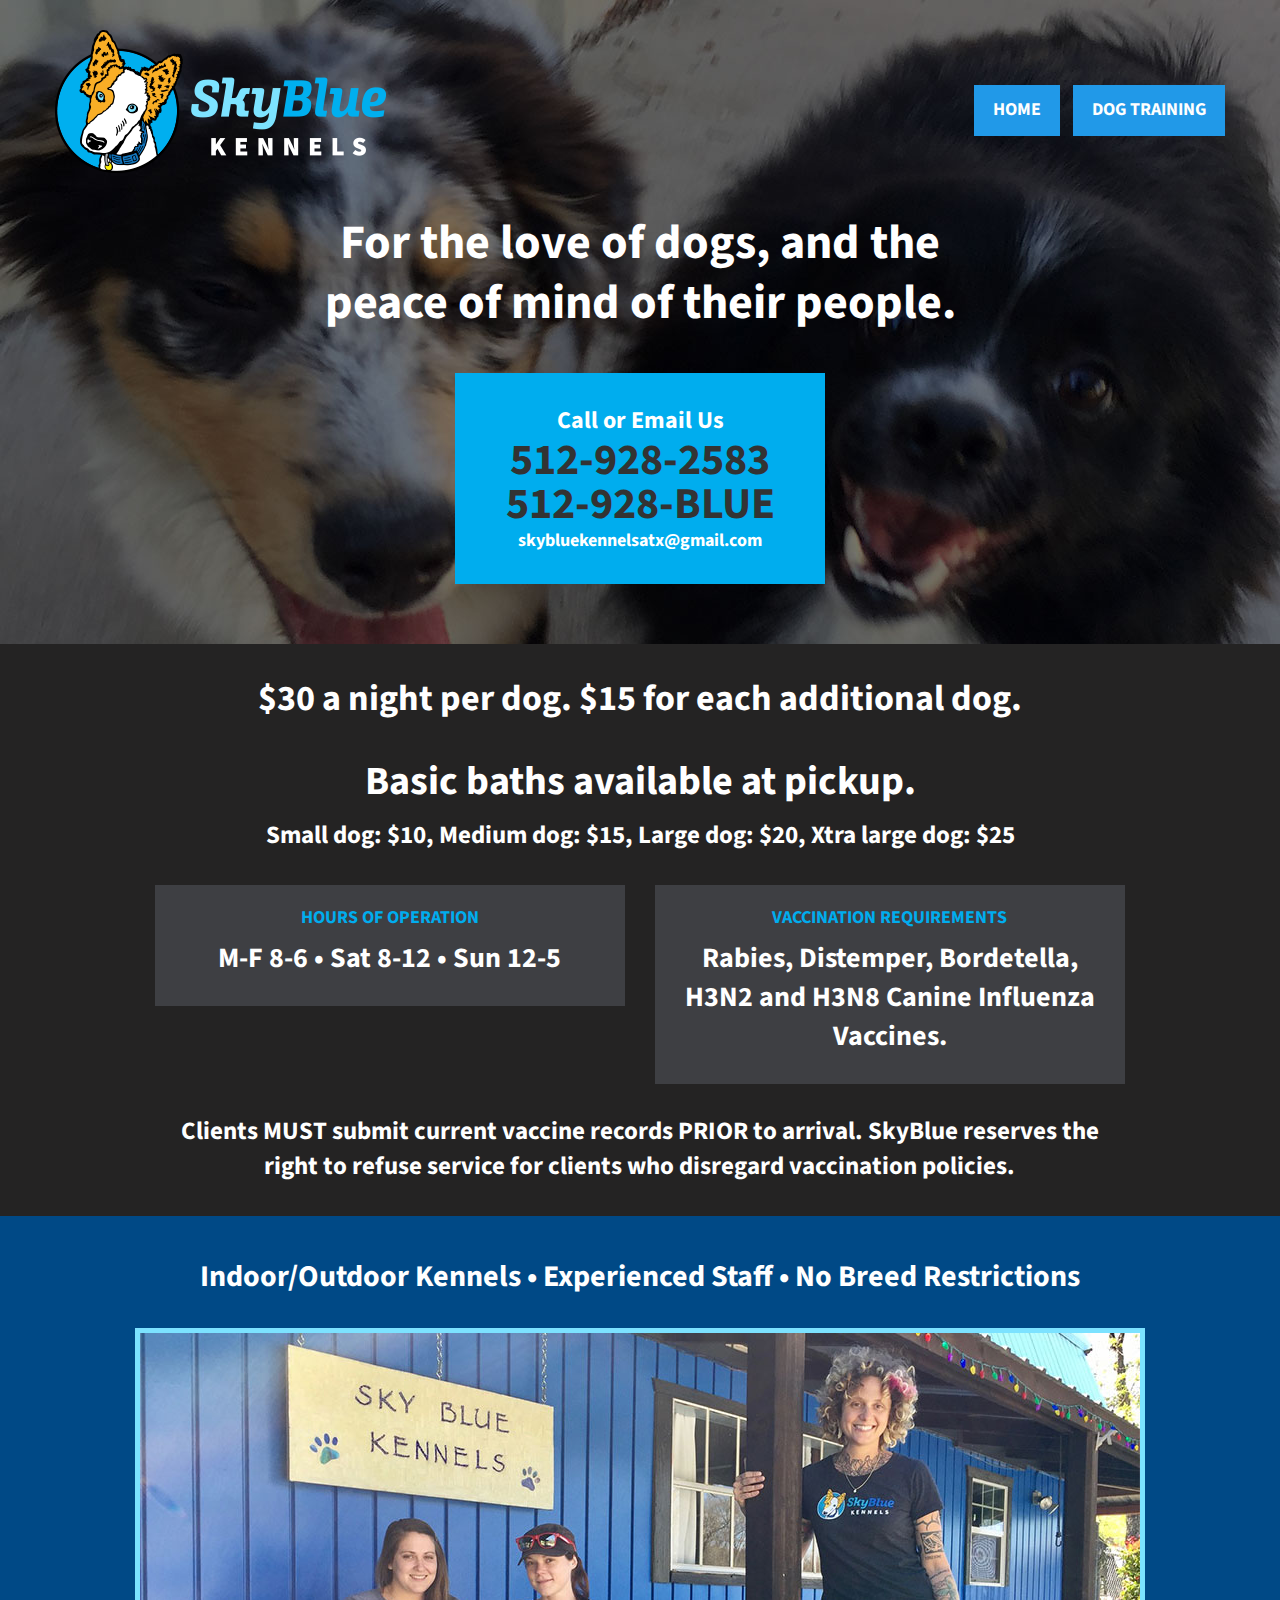
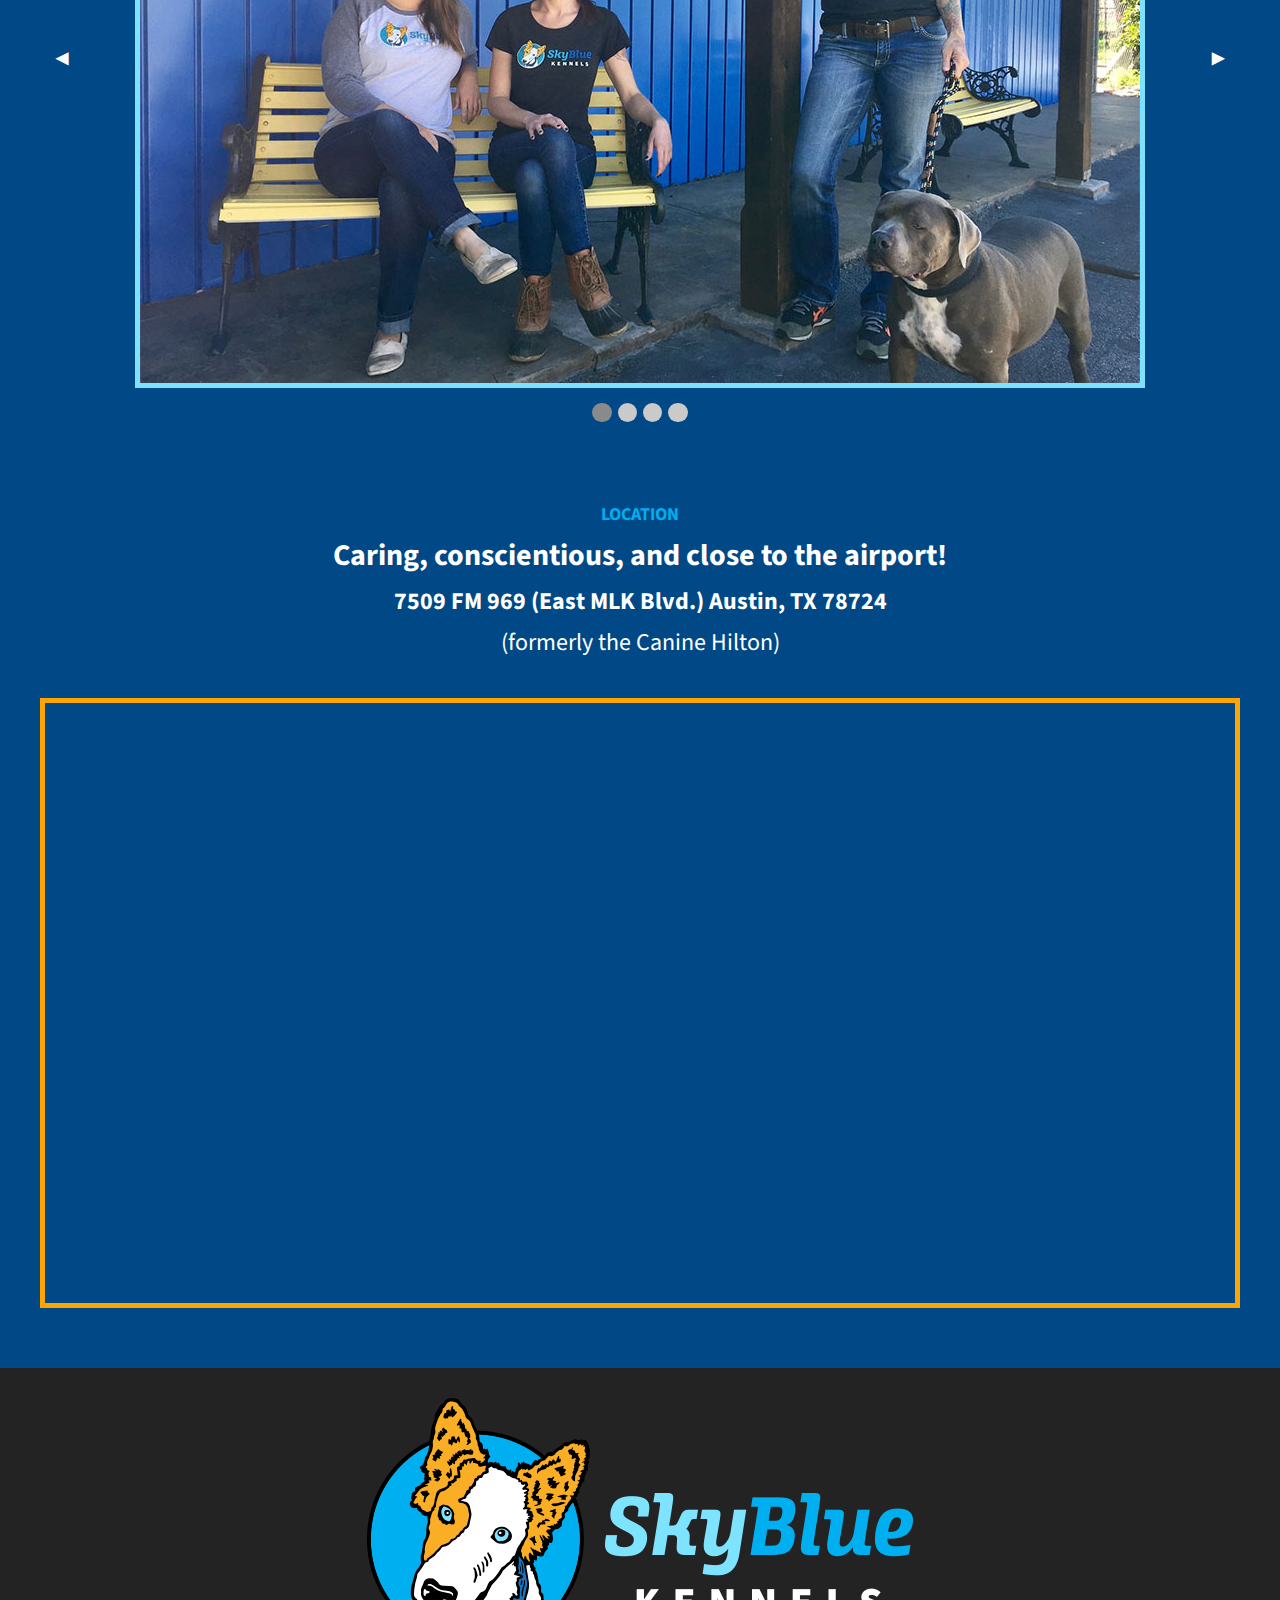
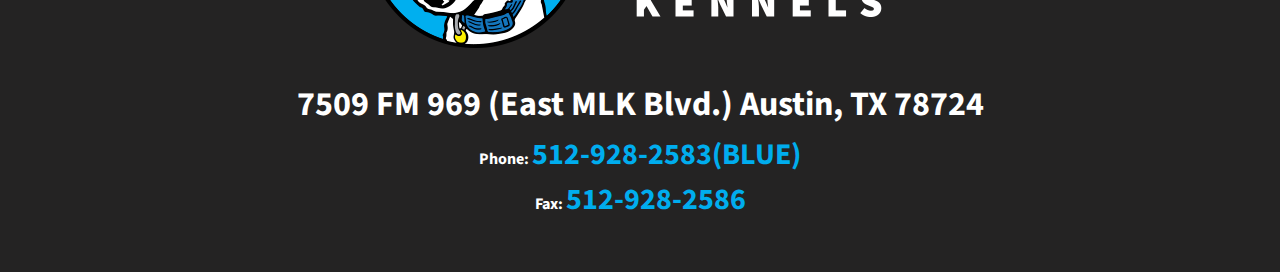
<file: index.html>
<!doctype html>
<html class="no-js" lang="en" dir="ltr">
<head>
    <meta charset="utf-8">
    <meta http-equiv="x-ua-compatible" content="ie=edge">
    <meta name="viewport" content="width=device-width, initial-scale=1.0">
    <title>SkyBlue Kennels Austin Texas</title>

    <!-- OG Tags -->
    <meta property="og:title" content="SkyBlue Kennels Austin Texas" />
    <meta property="og:type" content="website" />
    <meta property="og:url" content="http://www.skybluekennelsatx.com/" />
    <meta property="og:image" content="http://www.skybluekennelsatx.com/images/SkyBlue_logo.jpg" />
    <meta property="og:site_name" content="SkyBlue Kennels"/>
    <meta property="og:description" content="Indoor/Outdoor Kennels • Experienced Staff"/>

    <link rel="stylesheet" href="css/foundation.css">
    <link rel="stylesheet" href="css/app.css">
    <link href="https://fonts.googleapis.com/css?family=Source+Sans+Pro:400,700" rel="stylesheet">
</head>
<body>
    <div class="page-wrapper">
        <section class="hero section-container">
            <div class="row">
                <div class="small-12 medium-6 columns">
                    <div class="header-logo">
                        <img src="images/skyblue_kennels_logo.png" title="SkyBlue Kennels Austin" alt="SkyBlue Logo">
                    </div>
                </div>
                <div class="small-12 medium-6 columns">
                    <div class="primary-nav">
                        <ul>
                            <li><a href="index.html" class="button">Home</a></li>
                            <li><a href="dog-training.html" class="button">Dog Training</a></li>
                        </ul>
                    </div>
                </div>
                <div class="small-12 medium-6 columns">
                    <div class="mobile-hero show-for-small-only">
                         <img src="images/hero_dogs.jpg" title="SkyBlue Kennels Austin" alt="SkyBlue Logo">
                    </div>
                </div>
            <div class="row">
                <div class="small-12 medium-8 medium-push-2 columns text-center">
                    <div class="hero-content text-center">
                        <h1>For the love of dogs, and the <br class="hide-for-small-only hide-for-medium-only">peace of mind of their people.</h1>
                    </div>
                    <div class="call-to-action text-center">
                        <span>Call or Email Us</span>
                        <a href="tel:1-512-928-2583" class="phone">512-928-2583<br>512-928-BLUE</a>
                        <a href="mailto:skybluekennelsatx@gmail.com" class="email">skybluekennelsatx@gmail.com</a>
                    </div>
                </div>
            </div>
        </section>

        <section class="kennel-details text-center banner">
            <div class="row">
                <div class="small-12 columns">
                    <h1>$30 a night per dog. $15 for each additional dog.</h1>
                    <h2>Basic baths available at pickup.</h2>
                    <h4>Small dog: $10, Medium dog: $15, Large dog: $20, Xtra large dog: $25</h4><br>
                </div>
            </div>
            <div class="row">
                <div class="small-12 medium-10 medium-push-1 columns">
                    <div class="row">
                        <div class="small-12 medium-6 columns">
                            <div class="callout-box">
                                <h2 class="blue">Hours of Operation</h2>
                                <h3>M-F  8-6 • Sat 8-12 • Sun 12-5</h3>
                            </div>
                        </div>
                        <div class="small-12 medium-6 columns">
                            <div class="callout-box">
                                <h2 class="blue">Vaccination Requirements</h2>
                                <h3>Rabies, Distemper, Bordetella, H3N2 and H3N8 Canine Influenza Vaccines.</h3>
                            </div>
                        </div>
                        <div class="small-12 medium-12 columns">
                            <h4>Clients MUST submit current vaccine records PRIOR to arrival.  SkyBlue reserves the right to refuse service for clients who disregard vaccination policies.</h4><br>
                        </div>
                    </div>
                </div>
            </div>
        </section>

        <section class="slide-show text-center section-container">
            <div class="row">
                <div class="small-12 columns">
                    <h1>Indoor/Outdoor Kennels • Experienced Staff • No Breed Restrictions</h1>
                </div>
            </div>
            <div class="row">
                <div class="orbit" role="region" aria-label="Favorite Space Pictures" data-orbit>
                    <ul class="orbit-container">
                        <button class="orbit-previous"><span class="show-for-sr">Previous Slide</span>&#9664;&#xFE0E;</button>
                        <button class="orbit-next"><span class="show-for-sr">Next Slide</span>&#9654;&#xFE0E;</button>
                        <li class="is-active orbit-slide">
                            <img src="images/home_gallery/01.jpg" title="SkyBlue Kennels Austin">
                        </li>
                        <li class="orbit-slide">
                            <img src="images/home_gallery/02.jpg" title="SkyBlue Kennels Austin">
                        </li>
                        <li class="orbit-slide">
                            <img src="images/home_gallery/03.jpg" title="SkyBlue Kennels Austin">
                        </li>
                        <li class="orbit-slide">
                            <img src="images/home_gallery/04.jpg" title="SkyBlue Kennels Austin">
                        </li>
                        <li class="orbit-slide">
                            <img src="images/home_gallery/05.jpg" title="SkyBlue Kennels Austin">
                        </li>
                        <li class="orbit-slide">
                            <img src="images/home_gallery/06.jpg" title="SkyBlue Kennels Austin">
                        </li>
                        <li class="orbit-slide">
                            <img src="images/home_gallery/07.jpg" title="SkyBlue Kennels Austin">
                        </li>
                        <li class="orbit-slide">
                            <img src="images/home_gallery/08.jpg" title="SkyBlue Kennels Austin">
                        </li>
                        <li class="orbit-slide">
                            <img src="images/home_gallery/09.jpg" title="SkyBlue Kennels Austin">
                        </li>
                        <li class="orbit-slide">
                            <img src="images/home_gallery/10.jpg" title="SkyBlue Kennels Austin">
                        </li>
                        <li class="orbit-slide">
                            <img src="images/home_gallery/11.jpg" title="SkyBlue Kennels Austin">
                        </li>
                        <li class="orbit-slide">
                            <img src="images/home_gallery/12.jpg" title="SkyBlue Kennels Austin">
                        </li>
                        <li class="orbit-slide">
                            <img src="images/home_gallery/13.jpg" title="SkyBlue Kennels Austin">
                        </li>
                        <li class="orbit-slide">
                            <img src="images/home_gallery/14.jpg" title="SkyBlue Kennels Austin">
                        </li>
                        <li class="orbit-slide">
                            <img src="images/home_gallery/15.jpg" title="SkyBlue Kennels Austin">
                        </li>
                        <li class="orbit-slide">
                            <img src="images/home_gallery/16.jpg" title="SkyBlue Kennels Austin">
                        </li>
                        <li class="orbit-slide">
                            <img src="images/home_gallery/17.jpg" title="SkyBlue Kennels Austin">
                        </li>
                        <li class="orbit-slide">
                            <img src="images/home_gallery/18.jpg" title="SkyBlue Kennels Austin">
                        </li>
                        <li class="orbit-slide">
                            <img src="images/home_gallery/19.jpg" title="SkyBlue Kennels Austin">
                        </li>
                    </ul>
                    <nav class="orbit-bullets">
                        <button class="is-active" data-slide="0"><span class="show-for-sr">First slide details.</span><span class="show-for-sr">Current Slide</span></button>
                        <button data-slide="1"><span class="show-for-sr">Second slide details.</span></button>
                        <button data-slide="2"><span class="show-for-sr">Third slide details.</span></button>
                        <button data-slide="3"><span class="show-for-sr">Fourth slide details.</span></button>
                    </nav>
                </div>
            </div>
        </section>

        <section class="location text-center section-container">
            <div class="row">
                <div class="small-12 columns location-content">
                    <h3 class="blue">LOCATION</h3>
                    <h1>Caring, conscientious, and close to the airport!</h1>
                    <h2><strong>7509 FM 969 (East MLK Blvd.) Austin, TX 78724</strong></h2>
                    <h2>(formerly the Canine Hilton)</h2>
                </div>
                <div class="small-12 columns location-map">
                    <iframe src="https://www.google.com/maps/d/embed?mid=1i-nxMq_9igDwsfo3svnJ-G4Ioro" width="100%" height="600"></iframe>
                </div>
            </div>
        </section>

        <section class="footer banner text-center">
            <div class="row">
                <div class="small-12 columns">
                    <img src="images/skyblue_footer_logo.png" title="SkyBlue Kennels Austin">
                    <p>7509 FM 969 (East MLK Blvd.) Austin, TX 78724</p>
                    Phone: <a href="tel:1-512-928-2583" class="phone">512-928-2583(BLUE)</a>
                    <br>
                    Fax: <a href="fax:1-512-928-2586">512-928-2586</a>
                </div>
            </div>
        </section>
    </div>
</div>

<script src="js/vendor/jquery.js"></script>
<script src="js/vendor/what-input.js"></script>
<script src="js/vendor/foundation.js"></script>
<script src="js/app.js"></script>
</body>
</html>
</file>
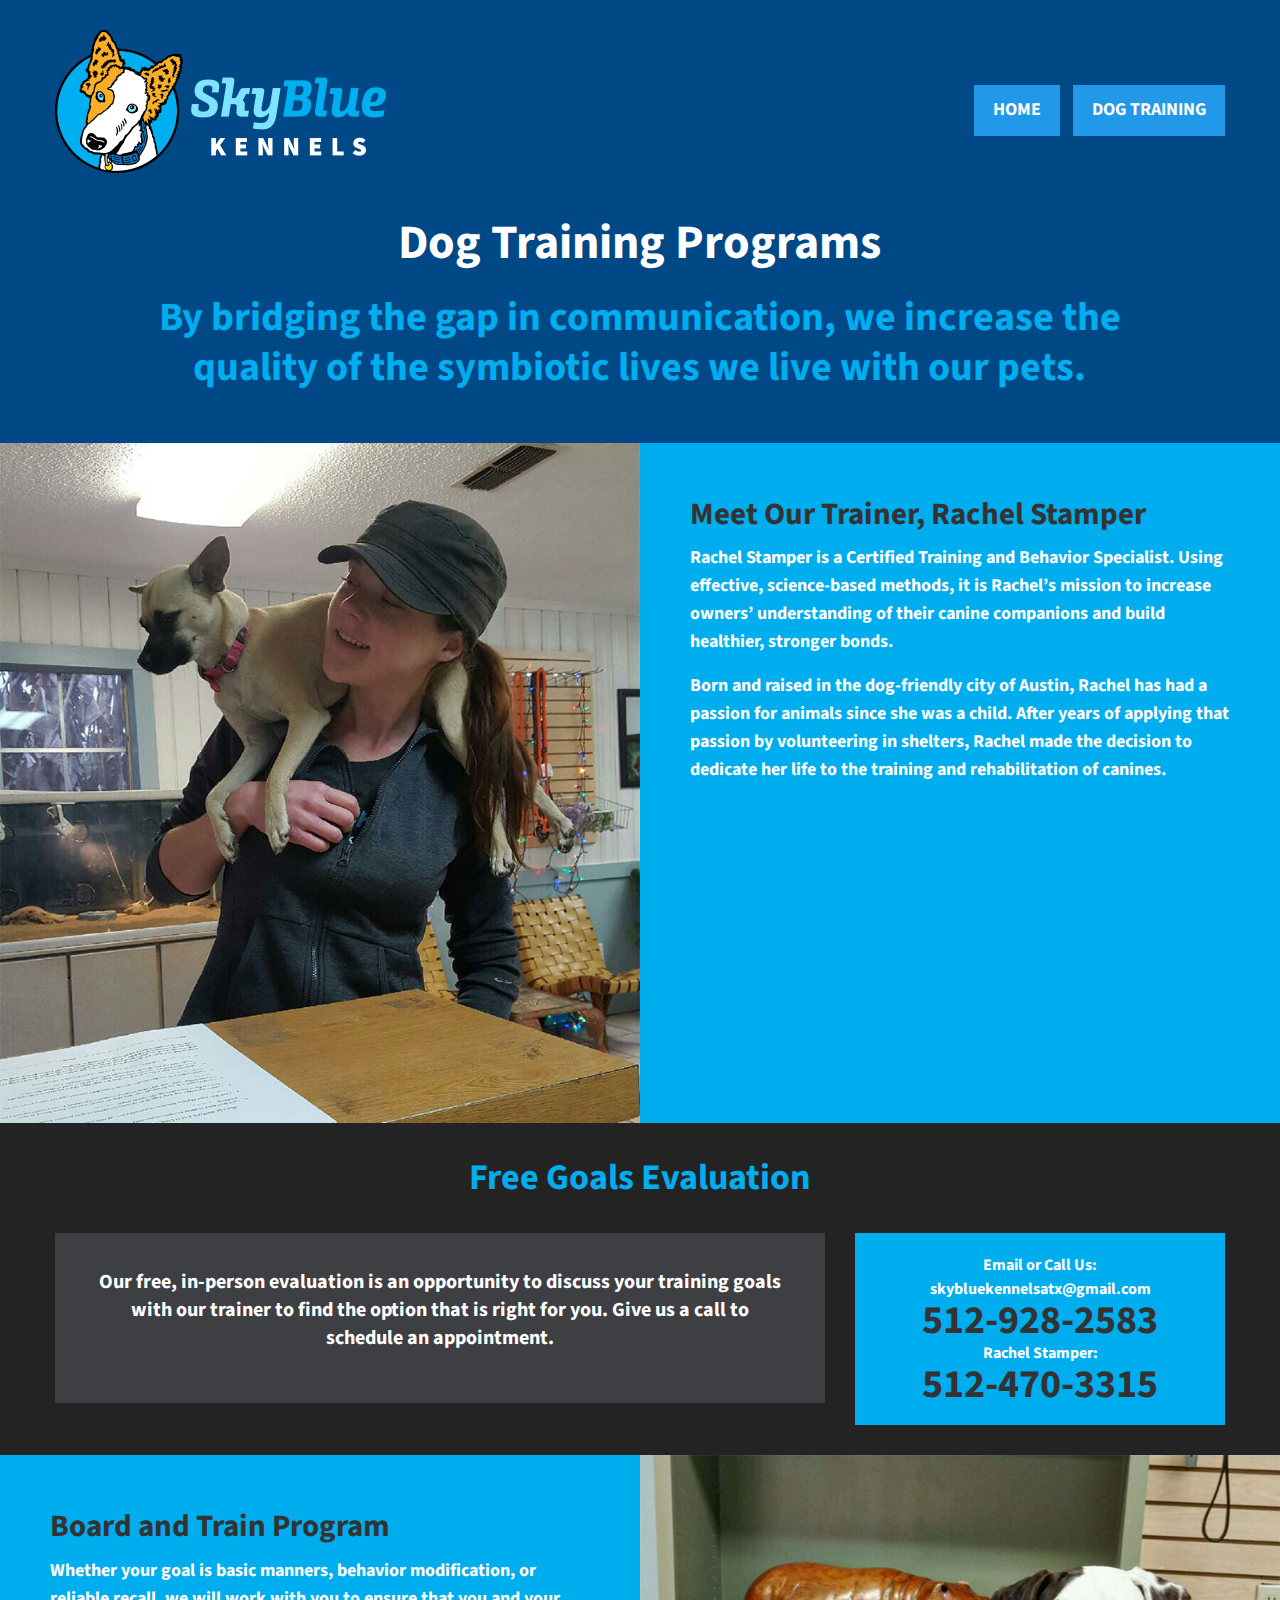
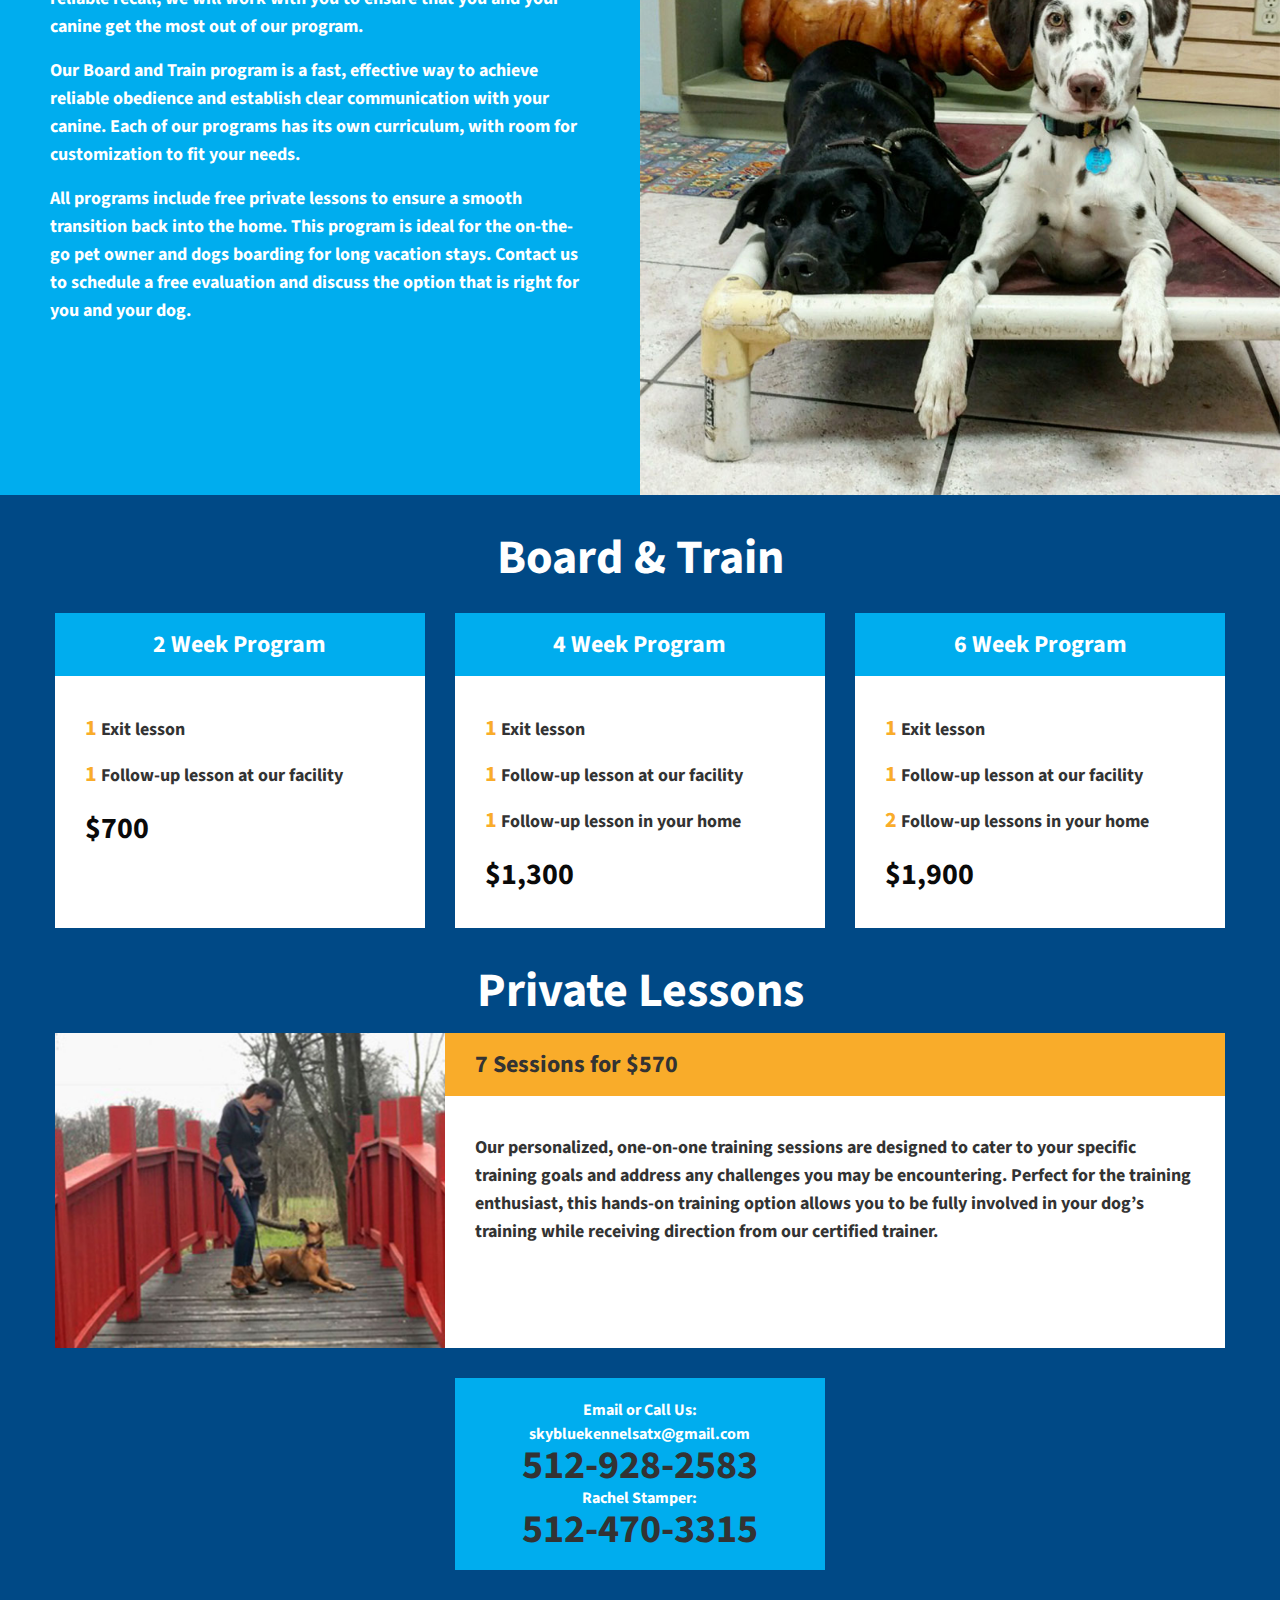
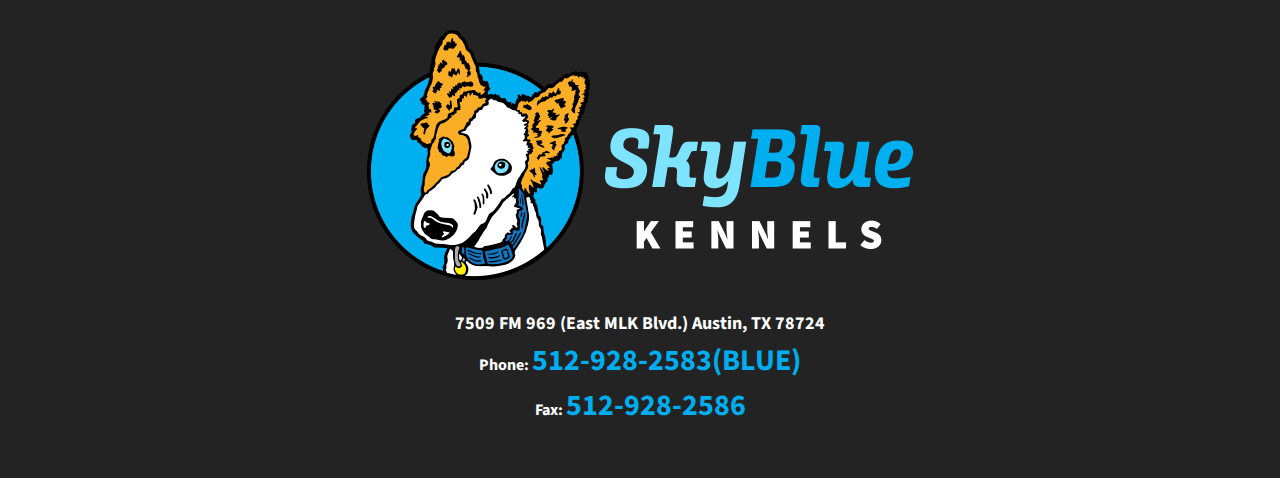
<file: dog-training.html>
<!doctype html>
<html class="no-js" lang="en" dir="ltr">
<head>
    <meta charset="utf-8">
    <meta http-equiv="x-ua-compatible" content="ie=edge">
    <meta name="viewport" content="width=device-width, initial-scale=1.0">
    <title>SkyBlue Kennels - Dog Training</title>

    <!-- OG Tags -->
    <meta property="og:title" content="SkyBlue Kennels Dog Training" />
    <meta property="og:type" content="website" />
    <meta property="og:url" content="http://www.skybluekennelsatx.com/dog-training.html" />
    <meta property="og:image" content="http://www.skybluekennelsatx.com/images/rachel_stamper_og.jpg" />
    <meta property="og:site_name" content="SkyBlue Kennels"/>
    <meta property="og:description" content="Meet Our Trainer, Rachel Stamper. Rachel Stamper is a Certified Training and Behavior Specialist. Using effective, science-based methods, it is Rachel’s mission to increase owners’ understanding of their canine companions and build healthier, stronger bonds."/>

    <link rel="stylesheet" href="css/foundation.css">
    <link rel="stylesheet" href="css/app.css">
    <link href="https://fonts.googleapis.com/css?family=Source+Sans+Pro:400,700" rel="stylesheet">
</head>
<body>
    <div class="page-wrapper dog-training">
        <section class="section-container">
            <div class="row">
                <div class="small-12 medium-6 columns">
                    <div class="header-logo">
                        <img src="images/skyblue_kennels_logo.png" title="SkyBlue Kennels Austin" alt="SkyBlue Logo">
                    </div>
                </div>
                <div class="small-12 medium-6 columns">
                    <div class="primary-nav">
                        <ul>
                            <li><a href="index.html" class="button">Home</a></li>
                            <li><a href="dog-training.html" class="button">Dog Training</a></li>
                        </ul>
                    </div>
                </div>
            <div class="row">
                <div class="small-12 medium-10 medium-push-1 columns text-center">
                    <div class="hero-content text-center">
                        <h1>Dog Training Programs</h1>
                        <h2>By bridging the gap in communication, we increase the quality of the symbiotic lives we live with our pets.</h2>
                    </div>
                </div>
            </div>
        </section>

        <section class="meet-rachel full-width">
                <div class="small-12 medium-6 columns margin-zero">
                    <img src="images/rachel_stamper.jpg" title="Rachel Stamper" alt="Our Trainer">
                </div>
                <div class="small-12 medium-6 columns training-info">
                    <h3>Meet Our Trainer, Rachel Stamper</h3>
                    <p>Rachel Stamper is a Certified Training and Behavior Specialist. Using effective, science-based methods, it is Rachel’s mission to increase owners’ understanding of their canine companions and build healthier, stronger bonds.</p>
                    <p>Born and raised in the dog-friendly city of Austin, Rachel has had a passion for animals since she was a child. After years of applying that passion by volunteering in shelters, Rachel made the decision to dedicate her life to the training and rehabilitation of canines. </p>
                </div>
        </section>

        <section class="free-goals-eval text-center banner">
            <div class="row">
                <div class="small-12 columns">
                    <h2>Free Goals Evaluation</h2>
                </div>
            </div>
            <div class="row">
                <div class="small-12 columns">
                    <div class="row">
                        <div class="small-12 medium-6  large-8 columns">
                            <div class="callout-box">
                                <p>Our free, in-person evaluation is an opportunity to discuss your training goals with our trainer to find the option that is right for you. Give us a call to schedule an appointment. </p>
                            </div>
                        </div>
                        <div class="small-12 medium-6 large-4 columns">
                            <div class="call-for-training text-center">
                                <span>Email or Call Us:</span><br>
                                <a href="mailto:skybluekennelsatx@gmail.com" class="email">skybluekennelsatx@gmail.com</a><br>
                                <a href="tel:1-512-928-2583" class="phone">512-928-2583</a><br>
                                <span>Rachel Stamper:</span><br>
                                <a href="tel:1-512-470-3315" class="phone">512-470-3315</a><br>
                            </div>
                        </div>
                    </div>
                </div>
            </div>
        </section>

        <section class="board-train-program full-width">
            <div class="small-12 medium-6 columns training-info">
                <h3>Board and Train Program</h3>
                <p>Whether your goal is basic manners, behavior modification, or reliable recall, we will work with you to ensure that you and your canine get the most out of our program. </p>
                <p>Our Board and Train program is a fast, effective way to achieve reliable obedience and establish clear communication with your canine. Each of our programs has its own curriculum, with room for customization to fit your needs. </p>
                <p>All programs include free private lessons to ensure a smooth transition back into the home. This program is ideal for the on-the-go pet owner and dogs boarding for long vacation stays. Contact us to schedule a free evaluation and discuss the option that is right for you and your dog.</p>
            </div>
            <div class="small-12 medium-6 columns margin-zero">
                <img src="images/training_dogs.jpg" title="Good Dogs at SkyBlue Kennels" alt="Good Dogs at SkyBlue Kennels">
            </div>
        </section>

        <section class="board-train-pricing section-container">
            <div class="row">
                <div class="small-12 columns text-center">
                    <h1>Board &amp; Train</h1>
                </div>
                <div class="small-12 medium-4 columns">
                    <div class="btp-container">
                        <div class="btp-title">
                            <h2>2 Week Program</h2>
                        </div>
                        <div class="btp-details">
                            <p><span class="btp-number">1</span> Exit lesson</p>
                            <p><span class="btp-number">1</span> Follow-up lesson at our facility</p>
                            <span class="btp-cost">$700</span>
                        </div>
                    </div>
                </div>
                <div class="small-12 medium-4 columns">
                    <div class="btp-container">
                        <div class="btp-title">
                            <h2>4 Week Program</h2>
                        </div>
                        <div class="btp-details">
                            <p><span class="btp-number">1</span> Exit lesson</p>
                            <p><span class="btp-number">1</span> Follow-up lesson at our facility</p>
                            <p><span class="btp-number">1</span> Follow-up lesson in your home</p>
                            <span class="btp-cost">$1,300</span>
                        </div>
                    </div>
                </div>
                <div class="small-12 medium-4 columns">
                    <div class="btp-container">
                        <div class="btp-title">
                            <h2>6 Week Program</h2>
                        </div>
                        <div class="btp-details">
                            <p><span class="btp-number">1</span> Exit lesson</p>
                            <p><span class="btp-number">1</span> Follow-up lesson at our facility</p>
                            <p><span class="btp-number">2</span> Follow-up lessons in your home</p>
                            <span class="btp-cost">$1,900</span>
                        </div>
                    </div>
                </div>
            </div>
        </section>

        <section class="private-lessons section-container">
            <div class="row">
                <div class="small-12 columns text-center">
                    <h1>Private Lessons</h1>
                </div>
                <div class="small-12 medium-12 columns">
                        <div class="btp-container">
                            <div class="small-12 medium-4 columns margin-zero">
                                <div class="private-lesson-image">
                                </div>
                            </div>
                            <div class="small-12 medium-8 columns margin-zero">
                                <div class="btp-title orange-title">
                                    <h2>7 Sessions for $570</h2>
                                </div>
                                <div class="btp-details">
                                    <p>Our personalized, one-on-one training sessions are designed to cater to your specific training goals and address any challenges you may be encountering. Perfect for the training enthusiast, this hands-on training option allows you to be fully involved in your dog’s training while receiving direction from our certified trainer. </p>
                                </div>
                            </div>
                        </div>
                </div>
            </div>
            <div class="row">
                <div class="small-12 medium-4 medium-push-4 columns">
                    <div class="call-for-training text-center">
                        <span>Email or Call Us:</span><br>
                        <a href="mailto:skybluekennelsatx@gmail.com" class="email">skybluekennelsatx@gmail.com</a><br>
                        <a href="tel:1-512-928-2583" class="phone">512-928-2583</a><br>
                        <span>Rachel Stamper:</span><br>
                        <a href="tel:1-512-470-3315" class="phone">512-470-3315</a><br>
                    </div>
                </div>
            </div>
        </section>

        <section class="footer banner text-center">
            <div class="row">
                <div class="small-12 columns">
                    <img src="images/skyblue_footer_logo.png" title="SkyBlue Kennels Austin">
                    <p>7509 FM 969 (East MLK Blvd.) Austin, TX 78724</p>
                    Phone: <a href="tel:1-512-928-2583" class="phone">512-928-2583(BLUE)</a>
                    <br>
                    Fax: <a href="fax:1-512-928-2586">512-928-2586</a>
                </div>
            </div>
        </section>
    </div>
</div>

<script src="js/vendor/jquery.js"></script>
<script src="js/vendor/what-input.js"></script>
<script src="js/vendor/foundation.js"></script>
<script src="js/app.js"></script>
</body>
</html>
</file>
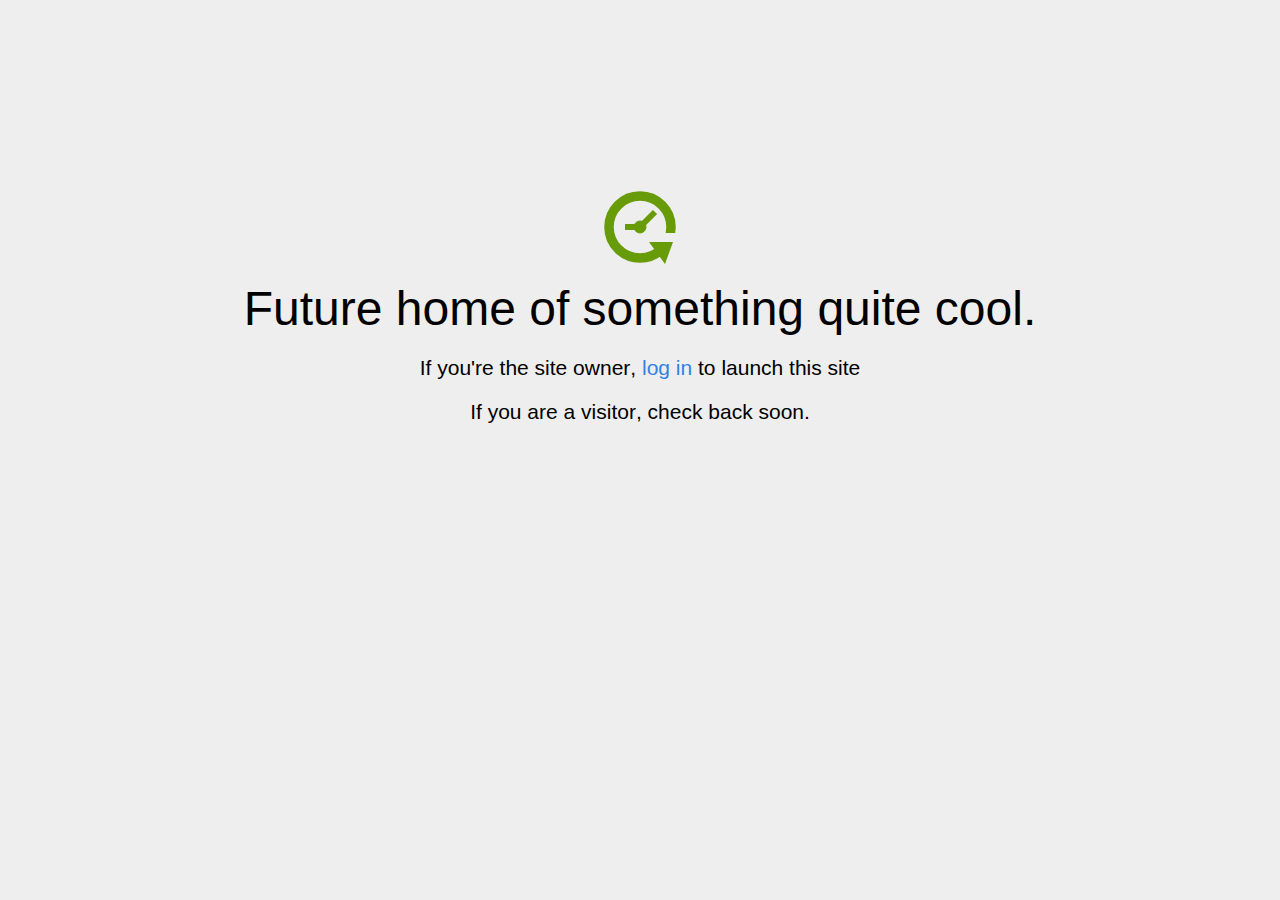
<file: homeold.html>
<!DOCTYPE html>
<html>
<head>
<title>Coming Soon</title>
<meta http-equiv="content-type" content="text/html; charset=utf-8" >
<meta name="viewport" content="width=device-width, initial-scale=1.0">
<style type="text/css">
body {
  /*background: linear-gradient(90deg, white, gray);*/
  background-color: #eee;
}

body, h1, p {
  font-family: "Helvetica Neue", "Segoe UI", Segoe, Helvetica, Arial, "Lucida Grande", sans-serif;
  font-weight: normal;
  margin: 0;
  padding: 0;
  text-align: center;
}

.container {
  margin-left:  auto;
  margin-right:  auto;
  margin-top: 177px;
  max-width: 1170px;
  padding-right: 15px;
  padding-left: 15px;
}

.row:before, .row:after {
  display: table;
  content: " ";
}

h1 {
  font-size: 48px;
  font-weight: 300;
  margin: 0 0 20px 0;
}

.lead {
  font-size: 21px;
  font-weight: 200;
  margin-bottom: 20px;
}

p {
  margin: 0 0 10px;
}

a {
  color: #3282e6;
  text-decoration: none;
}
</style>
</head>

<body>
<div class="container text-center" id="error">

  <svg height="100" width="100">
    <circle cx="50" cy="50" r="31" stroke="#679b08" stroke-width="9.5" fill="none" />
    <circle cx="50" cy="50" r="6" stroke="#679b08" stroke-width="1" fill="#679b08" />
    <line x1="50" y1="50" x2="35" y2="50" style="stroke:#679b08;stroke-width:6" />
    <line x1="65" y1="35" x2="50" y2="50" style="stroke:#679b08;stroke-width:6" />
    <path d="M59 65 L83 65 L75 87 Z" fill="#679b08" />
    <rect width="20" height="9" x="70" y="56" style="fill:#eee;stroke-width:0;" />
  </svg>
  <div class="row">
    <div class="col-md-12">
      <div class="main-icon text-success"><span class="uxicon uxicon-clock-refresh"></span></div>
      <h1>Future home of something quite cool.</h1>
      <p class="lead">If you're the <strong>site owner</strong>, <a href="/cpanel">log in</a> to launch this site</p>
      <p class="lead">If you are a <strong>visitor</strong>, check back soon.</p>
    </div>
  </div>

</div>

</body>
</html>
</file>
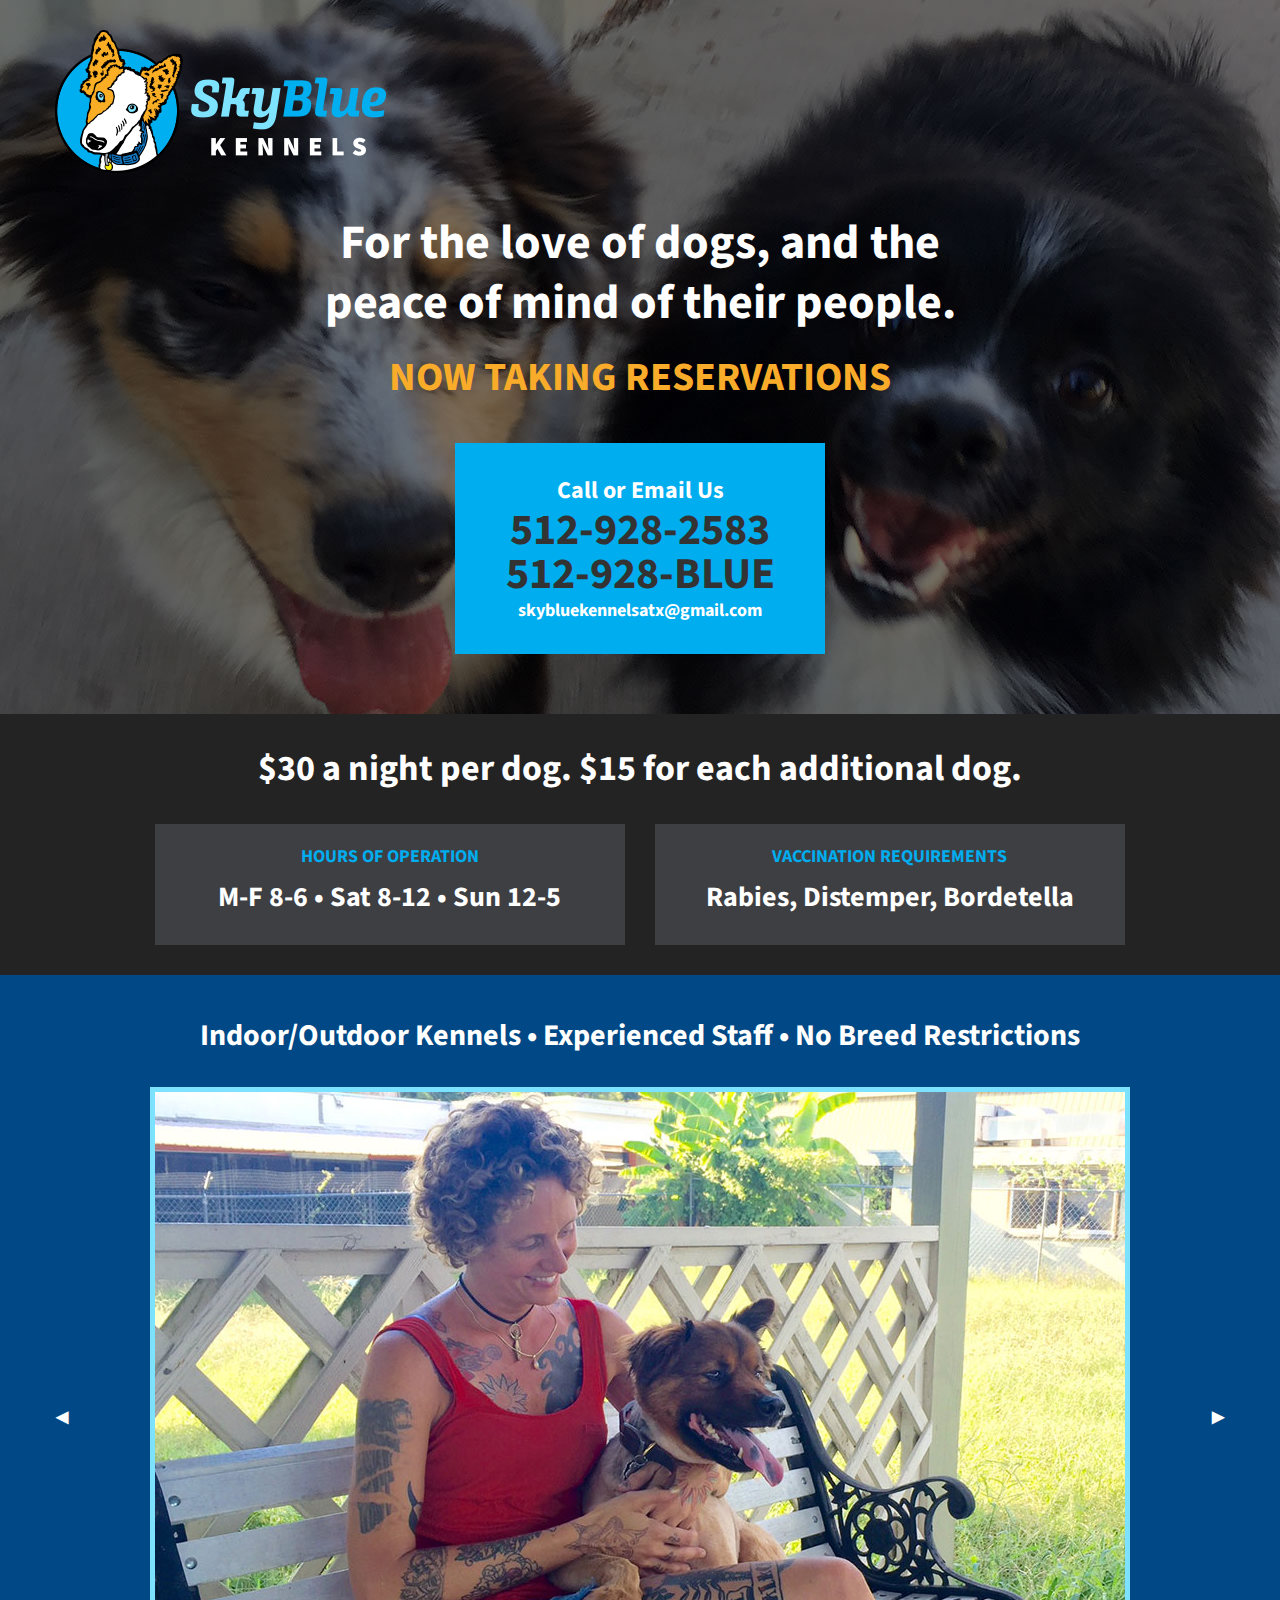
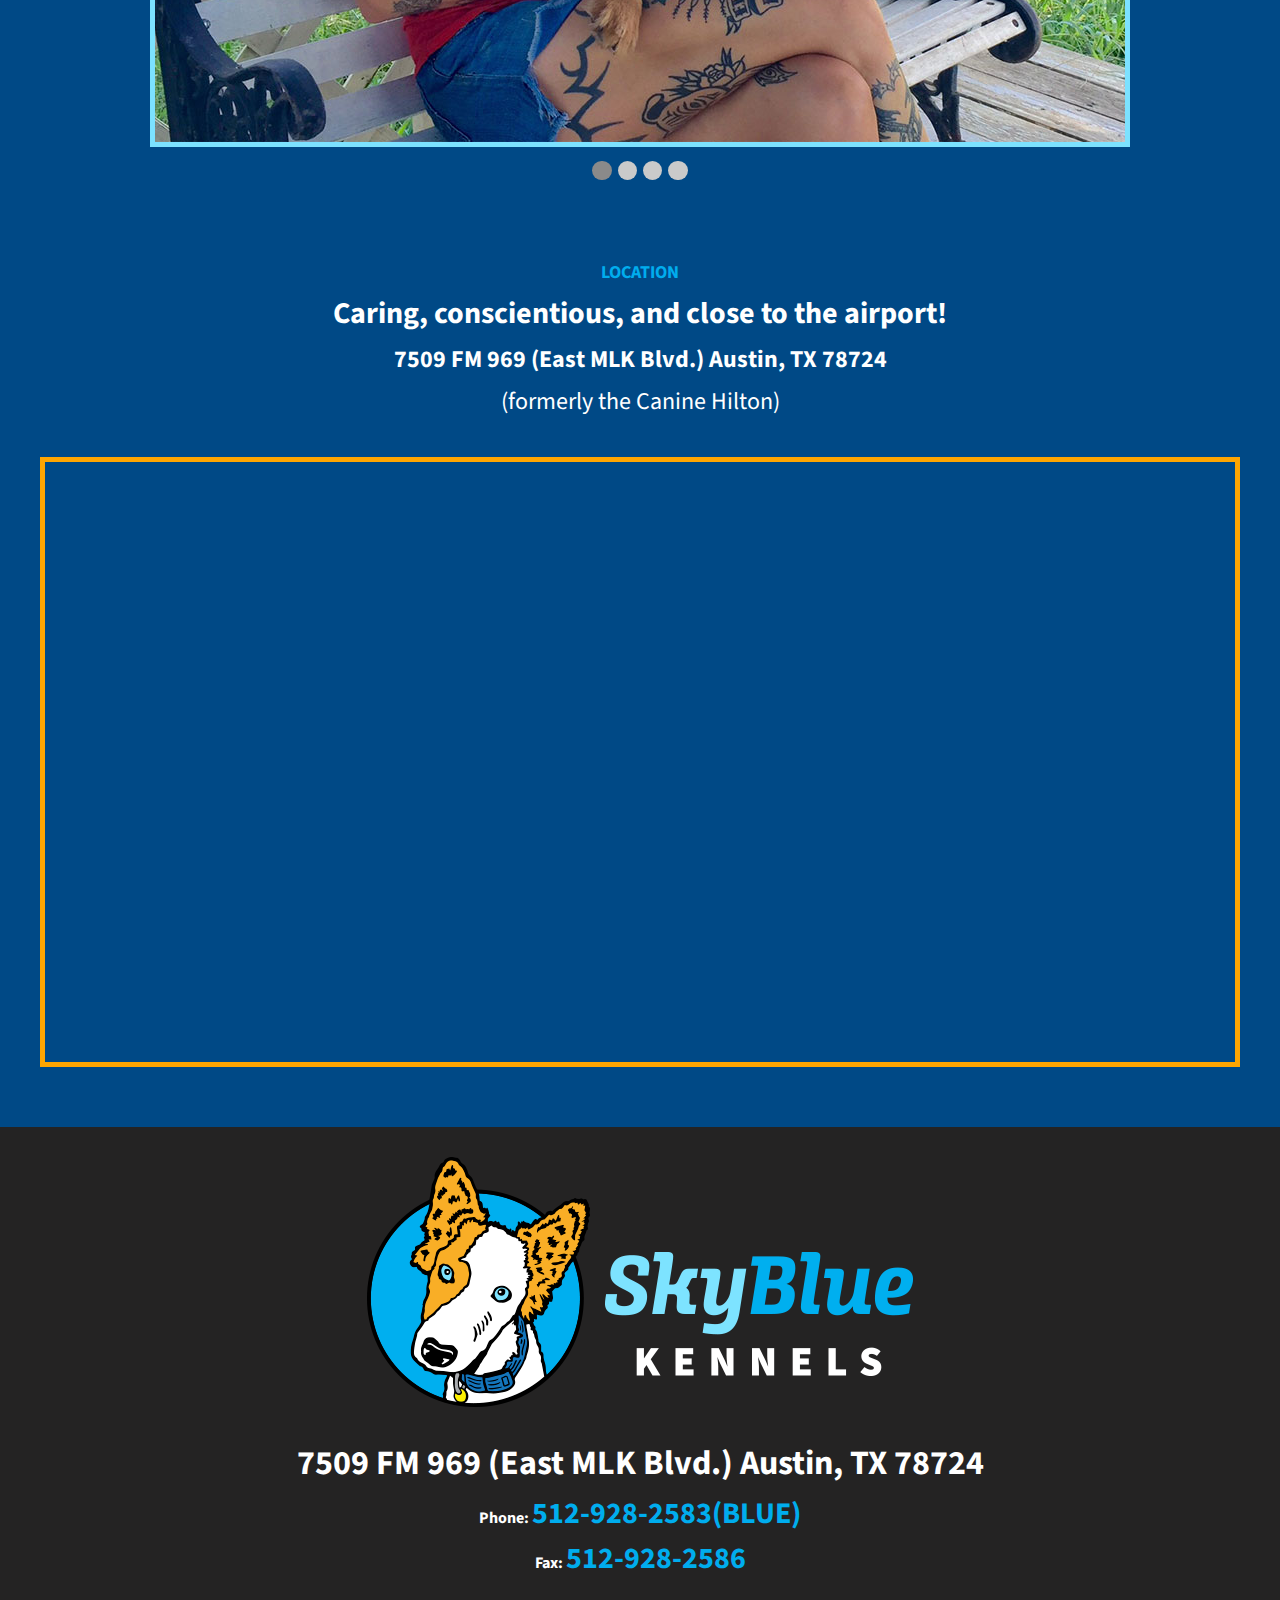
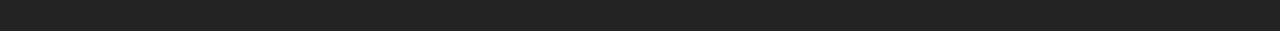
<file: index copy.html>
<!doctype html>
<html class="no-js" lang="en" dir="ltr">
<head>
    <meta charset="utf-8">
    <meta http-equiv="x-ua-compatible" content="ie=edge">
    <meta name="viewport" content="width=device-width, initial-scale=1.0">
    <title>SkyBlue Kennels Austin Texas</title>

    <!-- OG Tags -->
    <meta property="og:title" content="SkyBlue Kennels Austin Texas" />
    <meta property="og:type" content="website" />
    <meta property="og:url" content="http://www.skybluekennelsatx.com/" />
    <meta property="og:image" content="http://www.skybluekennelsatx.com/images/SkyBlue_logo.jpg" />
    <meta property="og:site_name" content="SkyBlue Kennels"/>
    <meta property="og:description" content="Indoor/Outdoor Kennels • Experienced Staff"/>

    <link rel="stylesheet" href="css/foundation.css">
    <link rel="stylesheet" href="css/app.css">
    <link href="https://fonts.googleapis.com/css?family=Source+Sans+Pro:400,700" rel="stylesheet">
</head>
<body>
    <div class="page-wrapper">
        <section class="hero section-container">
            <div class="row">
                <div class="small-12 columns">
                    <div class="header-logo">
                        <img src="images/skyblue_kennels_logo.png" title="SkyBlue Kennels Austin" alt="SkyBlue Logo">
                    </div>
                    <div class="mobile-hero show-for-small-only">
                         <img src="images/hero_dogs.jpg" title="SkyBlue Kennels Austin" alt="SkyBlue Logo">
                    </div>
                </div>
            <div class="row">
                <div class="small-12 medium-8 medium-push-2 columns text-center">
                    <div class="hero-content text-center">
                        <h1>For the love of dogs, and the <br class="hide-for-small-only hide-for-medium-only">peace of mind of their people.</h1>
                        <h2 class="orange">Now Taking reservations</h2>
                    </div>
                    <div class="call-to-action text-center">
                        <span>Call or Email Us</span>
                        <a href="tel:1-512-928-2583" class="phone">512-928-2583<br>512-928-BLUE</a>
                        <a href="mailto:skybluekennelsatx@gmail.com" class="email">skybluekennelsatx@gmail.com</a>
                    </div>
                </div>
            </div>
        </section>

        <section class="kennel-details text-center banner">
            <div class="row">
                <div class="small-12 columns">
                    <h1>$30 a night per dog. $15 for each additional dog.</h1>
                </div>
            </div>
            <div class="row">
                <div class="small-12 medium-10 medium-push-1 columns">
                    <div class="row">
                        <div class="small-12 medium-6 columns">
                            <div class="callout-box">
                                <h2 class="blue">Hours of Operation</h2>
                                <h3>M-F  8-6 • Sat 8-12 • Sun 12-5</h3>
                            </div>
                        </div>
                        <div class="small-12 medium-6 columns">
                            <div class="callout-box">
                                <h2 class="blue">Vaccination Requirements</h2>
                                <h3>Rabies, Distemper, Bordetella</h3>
                            </div>
                        </div>
                    </div>
                </div>
            </div>
        </section>

        <section class="slide-show text-center section-container">
            <div class="row">
                <div class="small-12 columns">
                    <h1>Indoor/Outdoor Kennels • Experienced Staff • No Breed Restrictions</h1>
                </div>
            </div>
            <div class="row">
                <div class="orbit" role="region" aria-label="Favorite Space Pictures" data-orbit>
                    <ul class="orbit-container">
                        <button class="orbit-previous"><span class="show-for-sr">Previous Slide</span>&#9664;&#xFE0E;</button>
                        <button class="orbit-next"><span class="show-for-sr">Next Slide</span>&#9654;&#xFE0E;</button>
                        <li class="is-active orbit-slide">
                            <img src="images/gallery_image01.jpg" title="SkyBlue Kennels Austin">
                        </li>
                        <li class="orbit-slide">
                            <img src="images/gallery_image02.jpg" title="SkyBlue Kennels Austin">
                        </li>
                        <li class="orbit-slide">
                            <img src="images/gallery_image03.jpg" title="SkyBlue Kennels Austin">
                        </li>
                        <li class="orbit-slide">
                            <img src="images/gallery_image04.jpg" title="SkyBlue Kennels Austin">
                        </li>
                        <li class="orbit-slide">
                            <img src="images/gallery_image05.jpg" title="SkyBlue Kennels Austin">
                        </li>
                    </ul>
                    <nav class="orbit-bullets">
                        <button class="is-active" data-slide="0"><span class="show-for-sr">First slide details.</span><span class="show-for-sr">Current Slide</span></button>
                        <button data-slide="1"><span class="show-for-sr">Second slide details.</span></button>
                        <button data-slide="2"><span class="show-for-sr">Third slide details.</span></button>
                        <button data-slide="3"><span class="show-for-sr">Fourth slide details.</span></button>
                    </nav>
                </div>
            </div>
        </section>

        <section class="location text-center section-container">
            <div class="row">
                <div class="small-12 columns location-content">
                    <h3 class="blue">LOCATION</h3>
                    <h1>Caring, conscientious, and close to the airport!</h1>
                    <h2><strong>7509 FM 969 (East MLK Blvd.) Austin, TX 78724</strong></h2>
                    <h2>(formerly the Canine Hilton)</h2>
                </div>
                <div class="small-12 columns location-map">
                    <iframe src="https://www.google.com/maps/d/embed?mid=1i-nxMq_9igDwsfo3svnJ-G4Ioro" width="100%" height="600"></iframe>
                </div>
            </div>
        </section>

        <section class="footer banner text-center">
            <div class="row">
                <div class="small-12 columns">
                    <img src="images/skyblue_footer_logo.png" title="SkyBlue Kennels Austin">
                    <p>7509 FM 969 (East MLK Blvd.) Austin, TX 78724</p>
                    Phone: <a href="tel:1-512-928-2583" class="phone">512-928-2583(BLUE)</a>
                    <br>
                    Fax: <a href="fax:1-512-928-2586">512-928-2586</a>
                </div>
            </div>
        </section>
    </div>
</div>

<script src="js/vendor/jquery.js"></script>
<script src="js/vendor/what-input.js"></script>
<script src="js/vendor/foundation.js"></script>
<script src="js/app.js"></script>
</body>
</html>
</file>
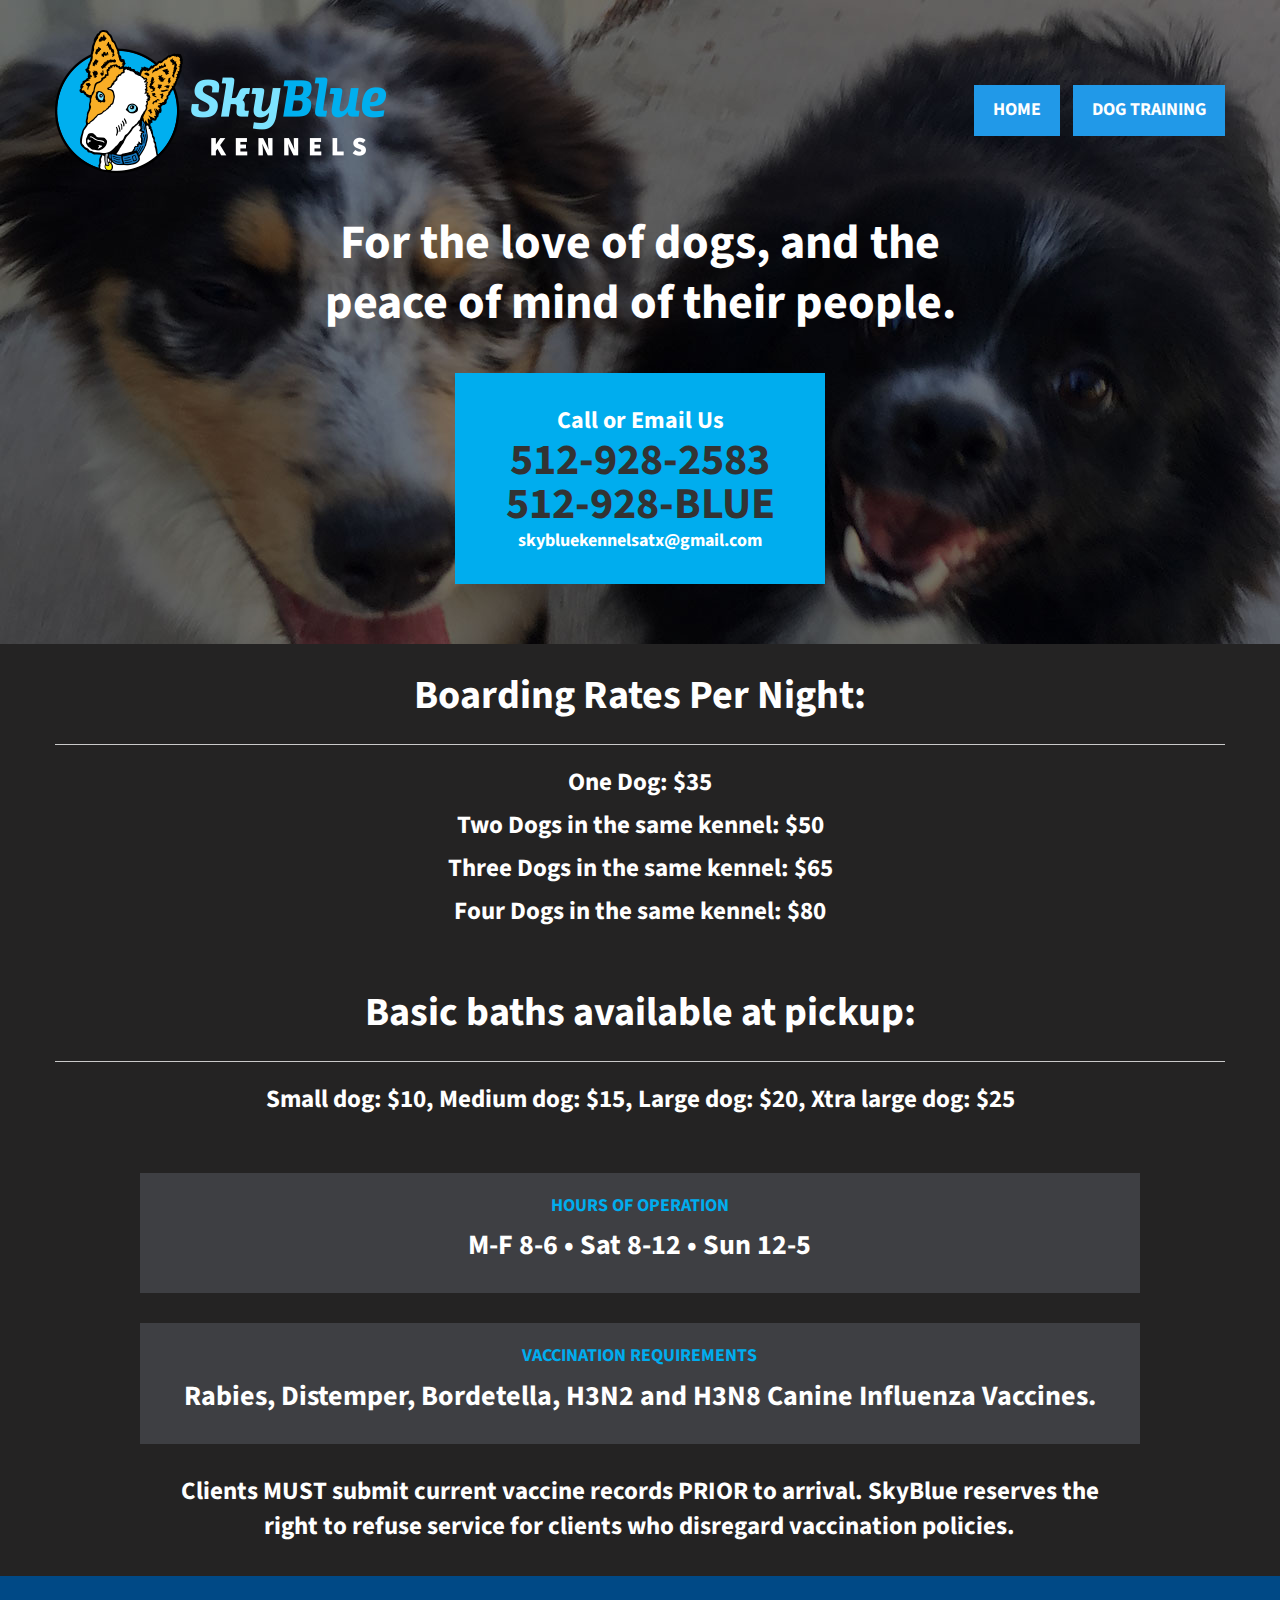
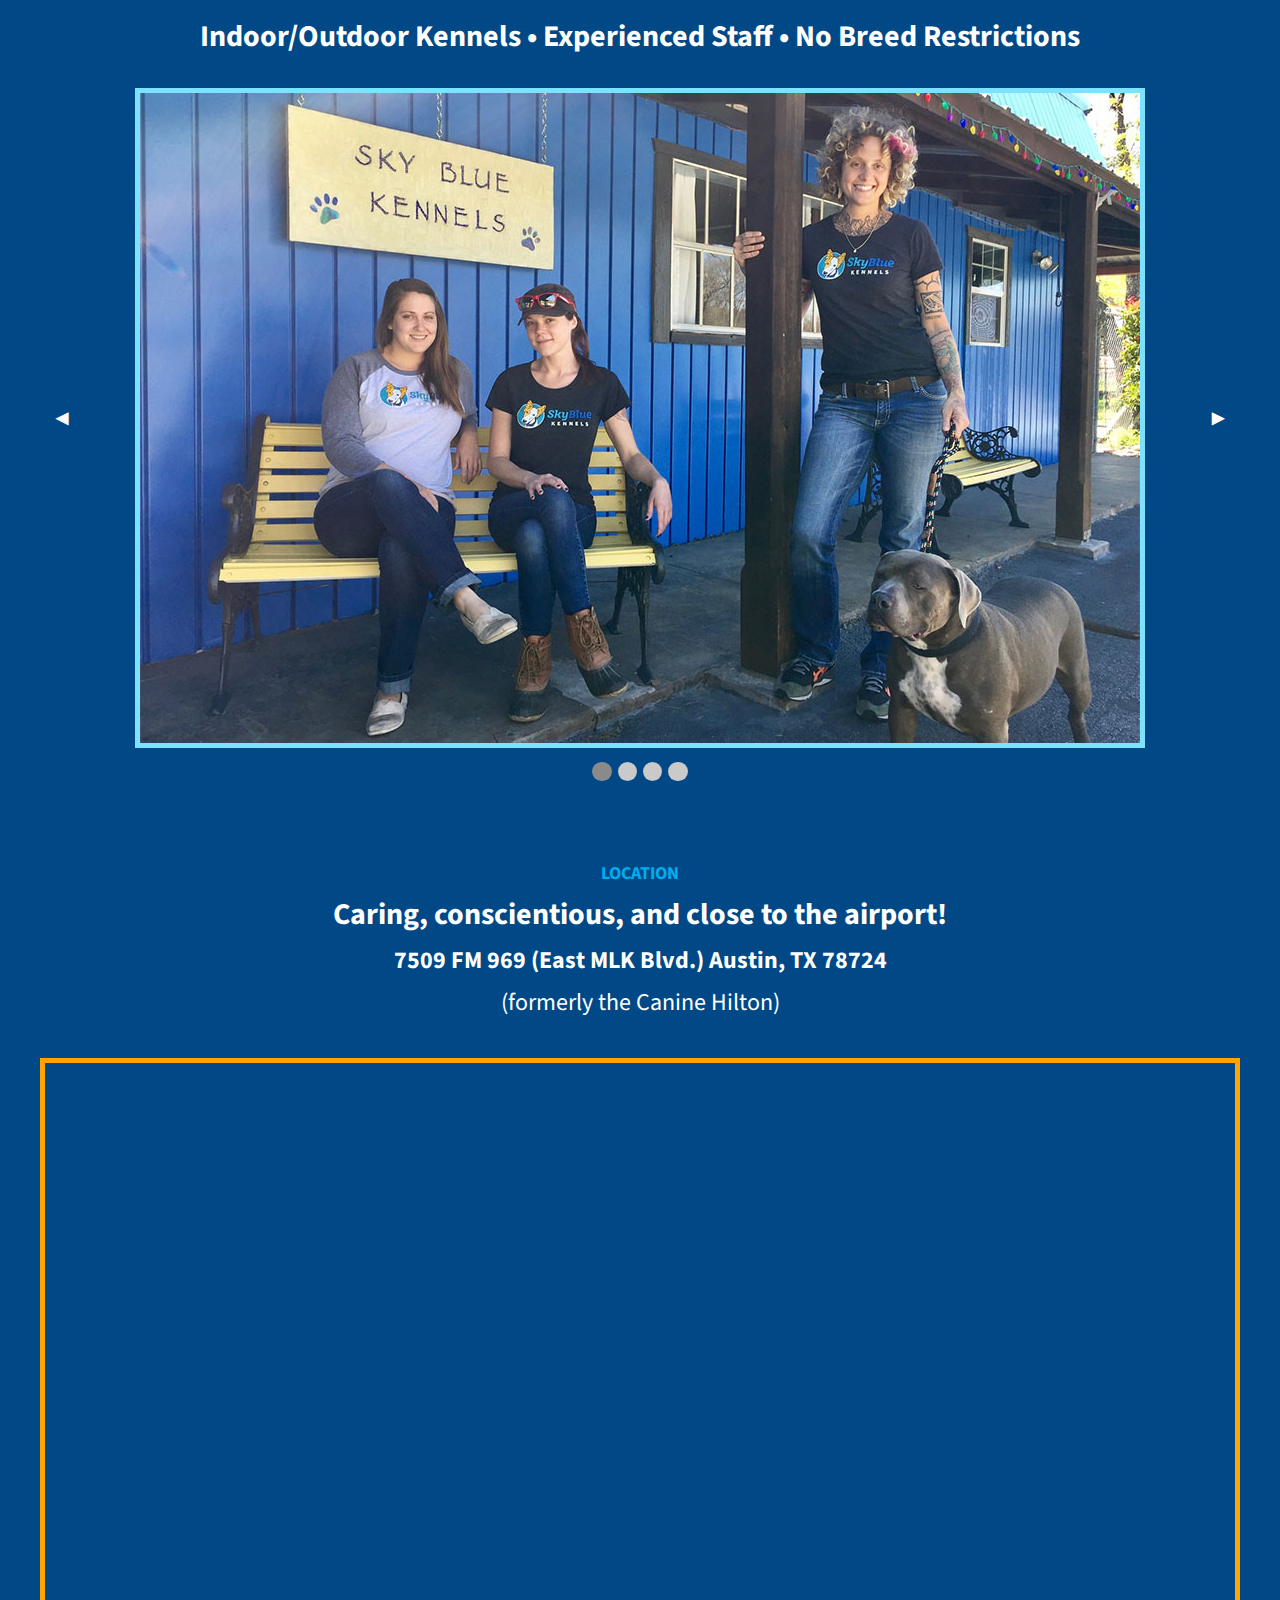
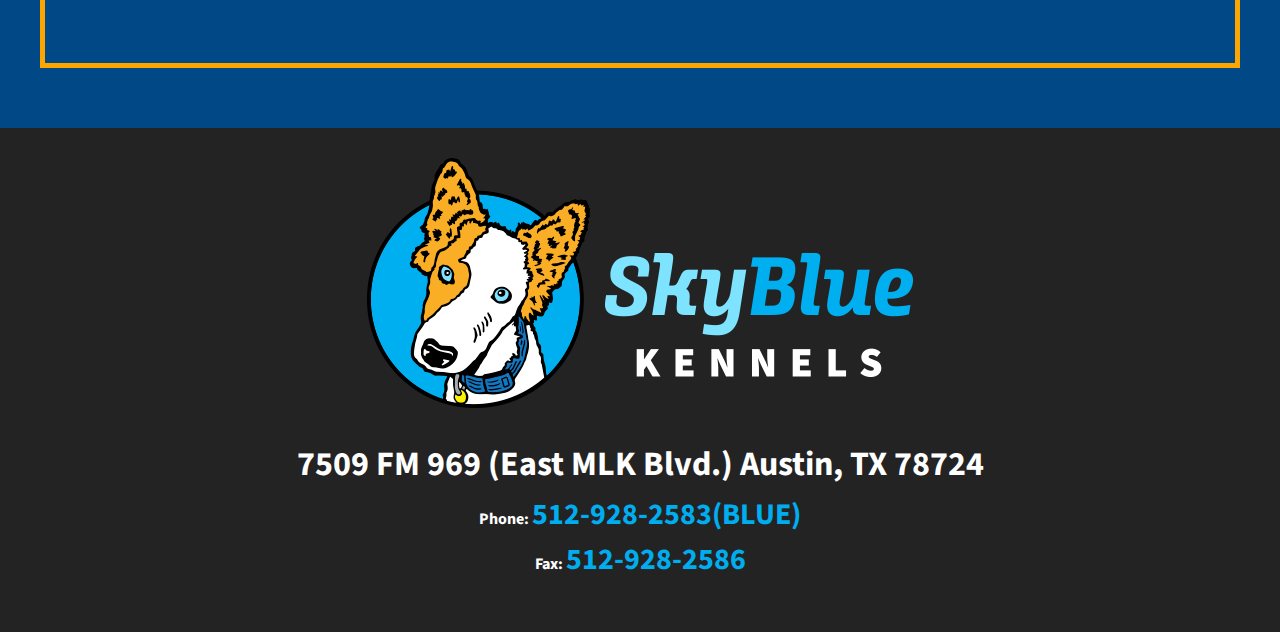
<file: price-increase-2018.html>
<!doctype html>
<html class="no-js" lang="en" dir="ltr">
<head>
    <meta charset="utf-8">
    <meta http-equiv="x-ua-compatible" content="ie=edge">
    <meta name="viewport" content="width=device-width, initial-scale=1.0">
    <title>SkyBlue Kennels Austin Texas</title>

    <!-- OG Tags -->
    <meta property="og:title" content="SkyBlue Kennels Austin Texas" />
    <meta property="og:type" content="website" />
    <meta property="og:url" content="http://www.skybluekennelsatx.com/" />
    <meta property="og:image" content="http://www.skybluekennelsatx.com/images/SkyBlue_logo.jpg" />
    <meta property="og:site_name" content="SkyBlue Kennels"/>
    <meta property="og:description" content="Indoor/Outdoor Kennels • Experienced Staff"/>

    <link rel="stylesheet" href="css/foundation.css">
    <link rel="stylesheet" href="css/app.css">
    <link href="https://fonts.googleapis.com/css?family=Source+Sans+Pro:400,700" rel="stylesheet">
</head>
<body>
    <div class="page-wrapper">
        <section class="hero section-container">
            <div class="row">
                <div class="small-12 medium-6 columns">
                    <div class="header-logo">
                        <img src="images/skyblue_kennels_logo.png" title="SkyBlue Kennels Austin" alt="SkyBlue Logo">
                    </div>
                </div>
                <div class="small-12 medium-6 columns">
                    <div class="primary-nav">
                        <ul>
                            <li><a href="index.html" class="button">Home</a></li>
                            <li><a href="dog-training.html" class="button">Dog Training</a></li>
                        </ul>
                    </div>
                </div>
                <div class="small-12 medium-6 columns">
                    <div class="mobile-hero show-for-small-only">
                         <img src="images/hero_dogs.jpg" title="SkyBlue Kennels Austin" alt="SkyBlue Logo">
                    </div>
                </div>
            <div class="row">
                <div class="small-12 medium-8 medium-push-2 columns text-center">
                    <div class="hero-content text-center">
                        <h1>For the love of dogs, and the <br class="hide-for-small-only hide-for-medium-only">peace of mind of their people.</h1>
                    </div>
                    <div class="call-to-action text-center">
                        <span>Call or Email Us</span>
                        <a href="tel:1-512-928-2583" class="phone">512-928-2583<br>512-928-BLUE</a>
                        <a href="mailto:skybluekennelsatx@gmail.com" class="email">skybluekennelsatx@gmail.com</a>
                    </div>
                </div>
            </div>
        </section>

        <section class="kennel-details text-center banner">
            <div class="row">
                <div class="small-12 columns">
                    <br>
                    <h2>Boarding Rates Per Night:</h2>
                    <hr>
                    <h4>One Dog: $35</h4>
                    <h4>Two Dogs in the same kennel: $50</h4>
                    <h4>Three Dogs in the same kennel: $65</h4>
                    <h4>Four Dogs in the same kennel: $80</h1></h4>
                    <br><br>
                    <h2>Basic baths available at pickup:</h2>
                    <hr>
                    <h4>Small dog: $10, Medium dog: $15, Large dog: $20, Xtra large dog: $25</h4>
                    <br><br>
                </div>
            </div>
            <div class="row">
                <div class="small-12 medium-10 medium-push-1 columns">
                    <div class="row">
                        <div class="small-12">
                            <div class="callout-box">
                                <h2 class="blue">Hours of Operation</h2>
                                <h3>M-F  8-6 • Sat 8-12 • Sun 12-5</h3>
                            </div>
                        </div>
                        <div class="small-12">
                            <div class="callout-box">
                                <h2 class="blue">Vaccination Requirements</h2>
                                <h3>Rabies, Distemper, Bordetella, H3N2 and H3N8 Canine Influenza Vaccines.</h3>
                            </div>
                        </div>
                        <div class="small-12 medium-12 columns">
                            <h4>Clients MUST submit current vaccine records PRIOR to arrival.  SkyBlue reserves the right to refuse service for clients who disregard vaccination policies.</h4><br>
                        </div>
                    </div>
                </div>
            </div>
        </section>

        <section class="slide-show text-center section-container">
            <div class="row">
                <div class="small-12 columns">
                    <h1>Indoor/Outdoor Kennels • Experienced Staff • No Breed Restrictions</h1>
                </div>
            </div>
            <div class="row">
                <div class="orbit" role="region" aria-label="Favorite Space Pictures" data-orbit>
                    <ul class="orbit-container">
                        <button class="orbit-previous"><span class="show-for-sr">Previous Slide</span>&#9664;&#xFE0E;</button>
                        <button class="orbit-next"><span class="show-for-sr">Next Slide</span>&#9654;&#xFE0E;</button>
                        <li class="is-active orbit-slide">
                            <img src="images/home_gallery/01.jpg" title="SkyBlue Kennels Austin">
                        </li>
                        <li class="orbit-slide">
                            <img src="images/home_gallery/02.jpg" title="SkyBlue Kennels Austin">
                        </li>
                        <li class="orbit-slide">
                            <img src="images/home_gallery/03.jpg" title="SkyBlue Kennels Austin">
                        </li>
                        <li class="orbit-slide">
                            <img src="images/home_gallery/04.jpg" title="SkyBlue Kennels Austin">
                        </li>
                        <li class="orbit-slide">
                            <img src="images/home_gallery/05.jpg" title="SkyBlue Kennels Austin">
                        </li>
                        <li class="orbit-slide">
                            <img src="images/home_gallery/06.jpg" title="SkyBlue Kennels Austin">
                        </li>
                        <li class="orbit-slide">
                            <img src="images/home_gallery/07.jpg" title="SkyBlue Kennels Austin">
                        </li>
                        <li class="orbit-slide">
                            <img src="images/home_gallery/08.jpg" title="SkyBlue Kennels Austin">
                        </li>
                        <li class="orbit-slide">
                            <img src="images/home_gallery/09.jpg" title="SkyBlue Kennels Austin">
                        </li>
                        <li class="orbit-slide">
                            <img src="images/home_gallery/10.jpg" title="SkyBlue Kennels Austin">
                        </li>
                        <li class="orbit-slide">
                            <img src="images/home_gallery/11.jpg" title="SkyBlue Kennels Austin">
                        </li>
                        <li class="orbit-slide">
                            <img src="images/home_gallery/12.jpg" title="SkyBlue Kennels Austin">
                        </li>
                        <li class="orbit-slide">
                            <img src="images/home_gallery/13.jpg" title="SkyBlue Kennels Austin">
                        </li>
                        <li class="orbit-slide">
                            <img src="images/home_gallery/14.jpg" title="SkyBlue Kennels Austin">
                        </li>
                        <li class="orbit-slide">
                            <img src="images/home_gallery/15.jpg" title="SkyBlue Kennels Austin">
                        </li>
                        <li class="orbit-slide">
                            <img src="images/home_gallery/16.jpg" title="SkyBlue Kennels Austin">
                        </li>
                        <li class="orbit-slide">
                            <img src="images/home_gallery/17.jpg" title="SkyBlue Kennels Austin">
                        </li>
                        <li class="orbit-slide">
                            <img src="images/home_gallery/18.jpg" title="SkyBlue Kennels Austin">
                        </li>
                        <li class="orbit-slide">
                            <img src="images/home_gallery/19.jpg" title="SkyBlue Kennels Austin">
                        </li>
                    </ul>
                    <nav class="orbit-bullets">
                        <button class="is-active" data-slide="0"><span class="show-for-sr">First slide details.</span><span class="show-for-sr">Current Slide</span></button>
                        <button data-slide="1"><span class="show-for-sr">Second slide details.</span></button>
                        <button data-slide="2"><span class="show-for-sr">Third slide details.</span></button>
                        <button data-slide="3"><span class="show-for-sr">Fourth slide details.</span></button>
                    </nav>
                </div>
            </div>
        </section>

        <section class="location text-center section-container">
            <div class="row">
                <div class="small-12 columns location-content">
                    <h3 class="blue">LOCATION</h3>
                    <h1>Caring, conscientious, and close to the airport!</h1>
                    <h2><strong>7509 FM 969 (East MLK Blvd.) Austin, TX 78724</strong></h2>
                    <h2>(formerly the Canine Hilton)</h2>
                </div>
                <div class="small-12 columns location-map">
                    <iframe src="https://www.google.com/maps/d/embed?mid=1i-nxMq_9igDwsfo3svnJ-G4Ioro" width="100%" height="600"></iframe>
                </div>
            </div>
        </section>

        <section class="footer banner text-center">
            <div class="row">
                <div class="small-12 columns">
                    <img src="images/skyblue_footer_logo.png" title="SkyBlue Kennels Austin">
                    <p>7509 FM 969 (East MLK Blvd.) Austin, TX 78724</p>
                    Phone: <a href="tel:1-512-928-2583" class="phone">512-928-2583(BLUE)</a>
                    <br>
                    Fax: <a href="fax:1-512-928-2586">512-928-2586</a>
                </div>
            </div>
        </section>
    </div>
</div>

<script src="js/vendor/jquery.js"></script>
<script src="js/vendor/what-input.js"></script>
<script src="js/vendor/foundation.js"></script>
<script src="js/app.js"></script>
</body>
</html>
</file>
<file: css/app.css>
body,
h1, h2, h3, h4, h5, p {
    font-family: 'Source Sans Pro', sans-serif;
    font-weight: bold;
}

.primary-nav {
    margin-top: 85px;
    text-align: right;
}

/* Small only */
    @media screen and (max-width: 39.9375em) {
        .primary-nav  {
            text-align: center;
            margin-top: 20px;
        }
    }

.primary-nav ul {
    list-style: none;
}

.primary-nav ul li {
    display: inline-block;
    margin-left: 10px;
}
    @media screen and (max-width: 39.9375em) {
        .primary-nav ul li {
            display: block;
            margin-left: 0;
        }
    }

.primary-nav a {
    text-transform: uppercase;
    font-size: 18px;
}
    @media screen and (max-width: 39.9375em) {
        .primary-nav a {
            width: 100%;
            font-size: 16px;
        }
    }

.page-wrapper {
    max-width: 1350px;
    background-color: #004986;
    margin: 0 auto;
}

body {
    background-color: #151515;
}

    /* Small only */
    @media screen and (max-width: 39.9375em) {
        .section-container {
            padding: 0 10px;
        }
    }

.header-logo {
    margin-top: 30px;
}

    /* Small only */
    @media screen and (max-width: 39.9375em) {
        .header-logo  {
            text-align: center;
        }
    }

.banner {
    background-color: #242323;
    color: #fff;
}

.blue {
    color: #00adee;
    text-transform: uppercase;
}

.orange {
    color: #f9ac2a;
    text-transform: uppercase;
}

.hero-content {
    margin-top: 40px;
}

.hero-content h1 {
    line-height: 1.25;
    margin-bottom: 20px;
}

.hero-content h2 {
    margin: 0;
    line-height: 1.25;
}

.hero {
    background: url(../images/hero_dogs.jpg) no-repeat center top;
    background-size: cover;
    color: #fff;
}

    /* Small only */
    @media screen and (max-width: 39.9375em) {
        .hero {
            background: none;
        }
    }

.hero span {
    font-size: 24px;
    display: block;
}

.hero a.phone {
    color: #333;
    font-size: 44px;
    line-height: 1;
    display: block;
}

.hero a.email {
    color: #fff;
    font-size: 18px;
}

.mobile-hero {
    margin-top: 30px;
    border: 5px solid #7ce2ff;
}

.call-to-action {
    background-color: #00adee;
    color: #fff;
    margin: 40px auto 60px;
    padding: 30px;
    width: 370px;
}

    /* Small only */
    @media screen and (max-width: 39.9375em) {
        .call-to-action {
            width: auto;
            padding: 30px 0;
        }
    }

.kennel-details h1 {
    font-size: 36px;
    padding: 30px 0;
    margin: 0;
}

/* Small only */
    @media screen and (max-width: 39.9375em) {
        .kennel-details h1 {
            font-size: 24px;
        }
    }

.kennel-details .callout-box {
    background-color: #3e3f43;
    padding: 20px;
    margin-bottom: 30px;
}

.kennel-details .callout-box h2 {
    font-size: 18px;
}

.kennel-details .callout-box h3 {
    font-size: 28px;
}
/* Location */
.location {
    margin: 60px 0;
}

.location h1 {
    font-size: 30px;
    color: #fff;
}

/* Small only */
    @media screen and (max-width: 39.9375em) {
        .location h1 {
            font-size: 24px;
        }
    }

.location h2 {
    font-size: 24px;
    color: #fff;
    font-weight: normal;
}

.location h3 {
    font-size: 18px;
    text-transform: uppercase;
}

.location-content {
    margin-bottom: 30px;
}

.location-map {
    border: 5px solid orange;
    padding: 0;
    line-height: 0;
}

iframe {
    border: 0;
    margin: 0;
}

.orbit-previous, .orbit-next {
    font-family: Arial;
}

/* Slide Show */
.slide-show {
    margin: 40px 0 0;
    color: #000;
}

.slide-show h1 {
    color: #FFF;
    font-size: 30px;
    margin-bottom: 30px;
}

/* Small only */
    @media screen and (max-width: 39.9375em) {
        .slide-show h1 {
            font-size: 24px;
        }
    }

.slide-show img {
    border: 5px solid #7ce2ff;
}

/* Footer */
.footer {
    color: #fff;
    padding: 30px 0 50px;
}

.footer p {
    font-size: 34px;
    margin: 0;
    padding: 30px 0 0;
}

/* Small only */
    @media screen and (max-width: 39.9375em) {
        .footer p {
            font-size: 24px;
        }
    }

.footer a {
    font-size: 30px;
    color: #00adee;
}

.orbit-container {
}

/* Dog Training */

.full-width {
    width: 100%;
    float: left;
    margin: 0 auto;
    background-color: #00adee;
}

.margin-zero {
    padding: 0;
}

.training-info {
    padding: 50px;
}

.dog-training h1 {
    color: #fff;
}

.dog-training h2 {
    color: #00adee;
}

.dog-training h3 {
    color: #333;
}

.dog-training p {
    color: #fff;
    font-size: 18px;
    line-height: 28px;
}

.dog-training .hero-content {
    margin-bottom: 50px;
}

.dog-training .call-to-action {
    margin: 0 0 30px;
}

.free-goals-eval h2 {
    font-size: 36px;
    padding: 30px 0;
    margin: 0;
}

/* Small only */
    @media screen and (max-width: 39.9375em) {
        .free-goals-eval h2 {
            font-size: 24px;
        }
    }

.free-goals-eval .callout-box {
    background-color: #3e3f43;
    padding: 20px;
    margin-bottom: 30px;
}

.free-goals-eval .callout-box p{
    font-size: 20px;
    padding: 15px 20px;
}

.free-goals-eval .callout-box h2 {
    font-size: 18px;
}

.free-goals-eval .callout-box h3 {
    font-size: 28px;
}

.call-for-training {
    background-color: #00adee;
    padding: 20px 0;
    margin-bottom: 30px;
    color: #fff;
}

.call-for-training a {
    color: #333;
}

.call-for-training .phone {
    font-size: 40px;
    line-height: 1;
}

.call-for-training a.email {
    color: #fff;
}

/* Board Train Program Details and Cost */

.board-train-pricing h1 {
    margin: 30px 0 20px;
}

.btp-container {
    background-color: #fff;
    margin-bottom: 30px;
    min-height: 315px;
}

.btp-title {
    background-color: #00adee;
    color: #fff;
}

.btp-title.orange-title {
    background-color: #f9ac2a;
}

.btp-title.orange-title h2 {
    color: #333;
    text-align: left;
    font-size: 24px;
    padding-left: 30px;
}

.btp-title h2 {
    color: #fff;
    font-size: 24px;
    text-align: center;
    padding: 15px 0;
}

.btp-details {
    padding: 30px;
}

.btp-details p {
    color: #333;
    font-size: 18px;
}

.btp-number {
    color: #f9ac2a;
    font-size: 22px;
}

.btp-cost {
    font-size: 30px;
}

.private-lesson-image {
    min-height: 315px;
    background-image: url(../images/rachel_training.jpg);
    background-size: cover;
}

.private-lessons .btp-container {
    float: left;
}
</file>
